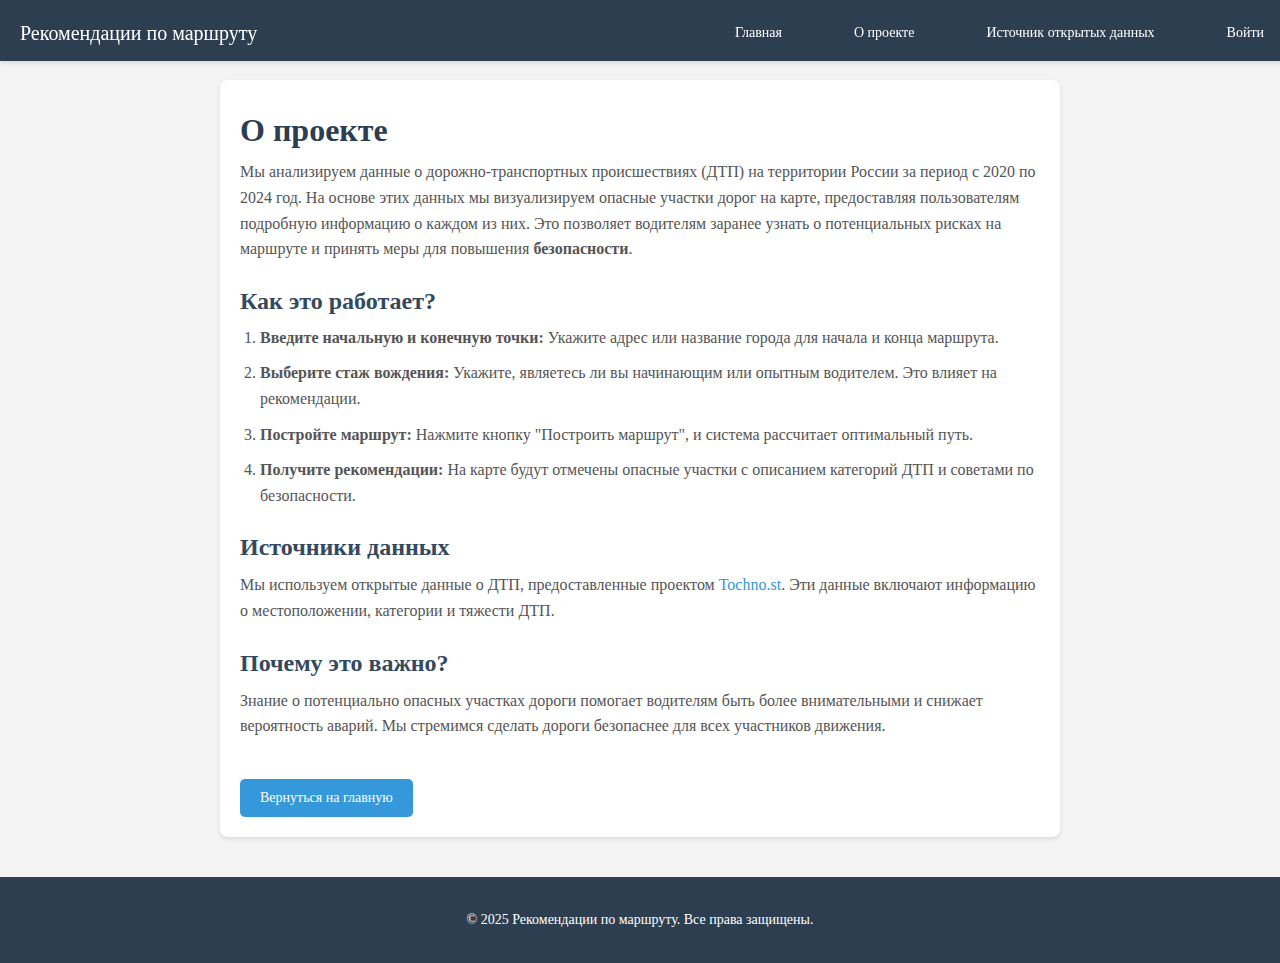
<file: frontend/about.html>
<!DOCTYPE html>
<html lang="ru">
<head>
    <meta charset="UTF-8">
    <meta name="viewport" content="width=device-width, initial-scale=1.0">
    <title>О проекте</title>
    <link rel="stylesheet" href="./styles/style.css"> <!-- Подключаем стили -->
</head>
<body>
    <header>
        <nav class="nav_header">
            <div class="title">Рекомендации по маршруту</div>
            <button class="burger-menu" aria-label="Открыть меню">&#9776;</button>
            <div class="menu-container">
                <ul>
                    <li class="right"><a href="index.html">Главная</a></li>
                    <li class="right"><a href="about.html">О проекте</a></li>
                    <li class="right"><a href="https://tochno.st/datasets/traffic_accidents">Источник открытых данных</a></li>       
                    <li class="right" id="authButtonContainer">
                        <a href="#" id="authButton">Войти</a>
                    </li>
                </ul>
            </div>
        </nav>
    </header>

    <main>
        <section class="about-section">
            <h1>О проекте</h1>
            <p>
                Мы анализируем данные о дорожно-транспортных происшествиях (ДТП) на территории России за период с 2020 по 2024 год.
                На основе этих данных мы визуализируем опасные участки дорог на карте, предоставляя пользователям подробную информацию о каждом из них.
                Это позволяет водителям заранее узнать о потенциальных рисках на маршруте и принять меры для повышения <strong>безопасности</strong>.
            </p>
            <h2>Как это работает?</h2>
            <ol>
                <li>
                    <strong>Введите начальную и конечную точки:</strong>
                    Укажите адрес или название города для начала и конца маршрута.
                </li>
                <li>
                    <strong>Выберите стаж вождения:</strong>
                    Укажите, являетесь ли вы начинающим или опытным водителем. Это влияет на рекомендации.
                </li>
                <li>
                    <strong>Постройте маршрут:</strong>
                    Нажмите кнопку "Построить маршрут", и система рассчитает оптимальный путь.
                </li>
                <li>
                    <strong>Получите рекомендации:</strong>
                    На карте будут отмечены опасные участки с описанием категорий ДТП и советами по безопасности.
                </li>
            </ol>
            <h2>Источники данных</h2>
            <p>
                Мы используем открытые данные о ДТП, предоставленные проектом <a style="color: #3498db; text-decoration: none;" href="https://tochno.st/datasets/traffic_accidents" target="_blank">Tochno.st</a>.
                Эти данные включают информацию о местоположении, категории и тяжести ДТП.
            </p>
            <h2>Почему это важно?</h2>
            <p>
                Знание о потенциально опасных участках дороги помогает водителям быть более внимательными и снижает вероятность аварий.
                Мы стремимся сделать дороги безопаснее для всех участников движения.
            </p>
            <a href="index.html" class="back-button">Вернуться на главную</a>
        </section>
    </main>

    <footer>
        <p>&copy; 2025 Рекомендации по маршруту. Все права защищены.</p>
    </footer>
</body>
</html>
</file>
<file: frontend/styles/style.css>
#map {
    height: 100vh;
    width: 100%;
    position: relative;
    z-index: 1; /* Карта находится под блоком controls */
}

.controls {
    color: #fff;
    position: fixed;
    top: 60px; /* Отступ сверху, чтобы не заходить на header */
    left: 0;
    height: calc(100vh - 10px); /* Высота с учетом отступа */
    width: 350px; /* Ширина блока */
    background-color: #3f5872;
    box-shadow: 2px 0 5px rgba(0, 0, 0, 0.1);
    transition: transform 0.3s ease-in-out;
    z-index: 950; /* Блок controls поверх карты */
    overflow-y: auto; /* Добавляем прокрутку, если контент не помещается */
}

@media (max-width: 400px) {
    .controls {
        width: 250px;
       
    }
    
    
}




.controls.hidden {
    transform: translateX(-100%);
}

.controls-content {
    padding: 20px;
}

.controls input {
    margin: 10px 0;
    padding: 10px;
    width: 100%;
    box-sizing: border-box; /* Чтобы padding не увеличивал ширину */
    border: 1px solid #ccc;
    border-radius: 5px;
    font-size: 14px;
    transition: border-color 0.3s ease-in-out;
}

.controls input:focus {
    border-color: #333;
    outline: none; /* Убираем стандартный outline */
    box-shadow: 0 0 5px rgba(0, 0, 0, 0.2); /* Добавляем тень при фокусе */
}

.controls input, .controls select, .controls button {
    width: 100%;
    padding: 10px;
    margin: 10px 0;
    border: none;
    border-radius: 5px;
}

.controls button {
    margin: 10px 0;
    padding: 12px;
    width: 100%;
    background-color: #3498db;
    color: white;
    border: none;
    border-radius: 5px;
    cursor: pointer;
    font-size: 14px;
    transition: background-color 0.3s ease-in-out;
}

.controls button:hover {
    background-color: #2980b9;
}

#route-info {
    margin: 10px 0;
    color: black;
    padding: 10px;
    background-color: #fff;
    border: 1px solid #ccc;
}

#loading {
    display: none;
    margin: 10px 0;
    color: blue;
}

.application {
    height: 100vh;
    position: relative;
}

.leaflet-top .leaflet-control {
    margin-top: 60px;
    margin-left: 360px;
    transition: margin-left 0.3s ease-in-out; /* Анимация для кнопок масштабирования */
}

html {
    scrollbar-color: rgb(141, 136, 136) #2c3e50;
    scrollbar-width: thin;
}

body {
    width: auto;
    background: #f3f3f3;
    font: 14px/18px Trebuchet MS;
    height: 100%;
    max-width: auto;
    margin: 0 auto;
    position: relative;
}

header {
    display: flex;
    flex-direction: column;
    background-color: #2c3e50;
    color: white;
    position: fixed;
    top: 0;
    width: 100%;
    z-index: 1000;
    box-shadow: 0px 2px 4px rgba(0,0,0,0.1);
    transition: background-color 0.3s;
    padding: 10px 20px;
    max-height: none;
    height: 41px;
    
}

.nav_header {
    display: flex;
    flex-direction: row;
    justify-content: space-between;
    align-items: center;
    width: 100%;
}

.nav_header .title {
    font-size: 20px;
    margin-right: auto;
}

.nav_header ul {
    list-style-type: none;
    margin: 0;
    padding: 0;
    display: flex;
    align-items: center;
}

.nav_header li {
    margin-left: 20px;
    margin-right: 20px;
}

.nav_header li a {
    color: white;
    text-decoration: none;
    padding: 14px 16px;
    display: block;
}

.nav_header li.right a:hover {
    background-color: #34495e;
    border-radius: 5px;
}


.burger-menu {
    display: none; 
    background: none;
    border: none;
    color: white;
    font-size: 24px;
    cursor: pointer;
    margin-right: 30px;
    
}

.menu-container {
    display: flex;
    align-items: center;
    z-index: 1;
    
}

/* Адаптация для экранов меньше 615px */
@media (max-width: 745px) {
    .burger-menu {
        display: block;

    }

    .menu-container {
        z-index: 1;
        display: flex;
        flex-direction: column;
        width: 100%;
        background-color: #2c3e50;
        position: absolute;
        top: 60px;
        left: 0;
        box-shadow: 0px 2px 4px rgba(0,0,0,0.1);
        transform: translateY(-100%); /* Меню скрыто за пределами экрана */
        transition: transform 0.3s ease-in-out, opacity 0.3s ease-in-out, visibility 0.3s ease-in-out; /* Плавные переходы */
        opacity: 0; /* Начальная прозрачность */
        visibility: hidden; /* Скрываем меню */
    }

    .menu-container.active {
        display: flex;
        transform: translateY(0); /* Показываем меню */
        opacity: 1; /* Полная видимость */
        visibility: visible; /* Делаем меню видимым */
    }
    
    .nav_header ul {
        flex-direction: column;
        align-items: flex-start;
        width: 100%;
    }

    .nav_header li {
        margin-left: 0;
        margin-bottom: 10px;
        width: 100%;
    }

    .nav_header li.right a {
        width: 100%;
        text-align: left;
    }
}

#toggle-controls {
    position: fixed;
    top: 300px;
    margin-left: 360px;
    z-index: 1000;
    padding: 10px;
    background-color: #3498db;
    color: white;
    border: none;
    cursor: pointer;
    transition: 0.3s ease-in-out; 
}

#toggle-controls.toggle-arrow {
    position: fixed;
    top: 300px;
    margin-left: 360px; 
    z-index: 1000;
    padding: 10px;
    background-color: #146397;
    color: white;
    border: none;
    cursor: pointer;
    transition: 0.3s ease-in-out;
    font-size: 18px;
    width: 40px;
    height: 40px;
    display: flex;
    align-items: center;
    justify-content: center;
    border-radius: 50%;
}

#toggle-controls.toggle-arrow:hover {
    background-color: #15415f;
}

/* Начальное состояние стрелки (блок открыт) */
#toggle-controls.toggle-arrow {
    transform: rotate(0deg); /* Стрелка указывает влево */
    transition: 0.3s ease-in-out;
}

/* Состояние стрелки при скрытом блоке */
#toggle-controls.toggle-arrow.rotated {
    transform: rotate(180deg); /* Стрелка указывает вправо */
    transition: 0.3s ease-in-out;
}

.suggestions {
    position: absolute;
    color: black;
    background-color: white;
    box-shadow: 0px 2px 4px rgba(0,0,0,0.1);
    
    max-height: 150px;
    overflow-y: auto;
    width: calc(100% - 20px); /* Ширина как у input */
    z-index: 1000; /* Чтобы подсказки были поверх других элементов */
    border-radius: 5px;
    
    display: none; /* Скрываем контейнер по умолчанию */
}

.suggestions.visible {
    display: block; /* Показываем контейнер, когда есть подсказки */
}

.suggestions div {
    padding: 10px;
    cursor: pointer;
    font-size: 14px;
    transition: background-color 0.2s ease-in-out;
}

.suggestions div:hover {
    background-color: #f0f0f0;
}

#legend {
    position: absolute;
    bottom: 20px;
    right: 20px;
    background: white;
    padding: 10px;
    border-radius: 5px;
    box-shadow: 0 0 10px rgba(0, 0, 0, 0.2);
    z-index: 900;
}

#legend h4 {
    margin: 0 0 10px 0;
    font-size: 16px;
}

#legend p {
    margin: 5px 0;
    font-size: 14px;
}

.legend-marker {
    display: inline-block;
    width: 12px;
    height: 12px;
    border-radius: 50%;
    margin-right: 5px;
}

/* Стили для обучающего туториала */
.info.tutorial {
    background: white;
    padding: 15px;
    border-radius: 5px;
    box-shadow: 0 0 10px rgba(0, 0, 0, 0.2);
    font-family: Arial, sans-serif;
    max-width: 300px;
}

.info.tutorial h4 {
    margin: 0 0 10px 0;
    font-size: 18px;
    color: #333;
}

.info.tutorial p {
    margin: 0 0 15px 0;
    font-size: 14px;
    color: #555;
    line-height: 1.5;
}

.info.tutorial button {
    background-color: #007bff;
    color: white;
    border: none;
    padding: 8px 12px;
    border-radius: 4px;
    cursor: pointer;
    font-size: 14px;
    transition: background-color 0.3s ease;
}

.info.tutorial button:hover {
    background-color: #0056b3;
}

/* Стили для модального окна */
.modal {
    display: none; /* Скрыто по умолчанию */
    position: fixed; /* Остается на месте при прокрутке */
    z-index: 1000; /* Поверх всех элементов */
    left: 0;
    top: 0;
    width: 100%;
    height: 100%;
    overflow: auto; /* Включает прокрутку, если содержимое больше экрана */
    background-color: rgba(0, 0, 0, 0.5); /* Полупрозрачный черный фон */
}

.modal-content {
    background-color: #fff;
    margin: 10% auto; /* Центрирование по вертикали */
    text-align: center;
    padding: 20px;
    border: 1px solid #888;
    width: 230px; /* Ширина модального окна */
    border-radius: 10px;
    box-shadow: 0 5px 15px rgba(0, 0, 0, 0.3);
}

.close {
    color: #aaa;
    float: right;
    font-size: 28px;
    font-weight: bold;
    cursor: pointer;
}

.close:hover,
.close:focus {
    color: black;
    text-decoration: none;
}

form label {
    display: block;
    margin-bottom: 5px;
}

form input {
    width: 100%;
    padding: 8px;
    margin-bottom: 10px;
    border: 1px solid #ccc;
    border-radius: 4px;
}

form button {
    width: 100%;
    padding: 10px;
    background-color: #007bff;
    color: white;
    border: none;
    border-radius: 4px;
    cursor: pointer;
}

form button:hover {
    background-color: #0056b3;
}

/* Стили для переключателей */
.auth-switch {
    display: flex;
    justify-content: center;
    margin-bottom: 20px;
}

.auth-switch button {
    background: none;
    border: none;
    padding: 10px 20px;
    cursor: pointer;
    font-size: 16px;
    color: #007bff;
}

.auth-switch button.active {
    font-weight: bold;
    border-bottom: 2px solid #007bff;
}

.auth-switch button:hover {
    color: #0056b3;
}

/* Стили для форм */
.auth-form {
    display: flex;
    flex-direction: column;
}

.auth-form label {
    margin-bottom: 5px;
}

.auth-form input {
    width: 200px;
    padding: 8px;
    margin-bottom: 10px;
    border: 1px solid #ccc;
    border-radius: 4px;
}

.auth-form button {
    padding: 10px;
    background-color: #007bff;
    color: white;
    border: none;
    border-radius: 4px;
    cursor: pointer;
}

.auth-form button:hover {
    background-color: #0056b3;
}

#historyButton {
    cursor: pointer;
}

/* Стили для страницы "О проекте" */
.about-section {
    max-width: 800px;
    margin: 80px auto 20px; /* Учитываем высоту header */
    padding: 20px;
    background-color: #fff;
    border-radius: 8px;
    box-shadow: 0 2px 4px rgba(0, 0, 0, 0.1);
}

.about-section h1 {
    font-size: 2rem;
    color: #2c3e50;
    margin-bottom: 20px;
}

.about-section h2 {
    font-size: 1.5rem;
    color: #34495e;
    margin-top: 30px;
    margin-bottom: 15px;
}

.about-section p {
    font-size: 1rem;
    line-height: 1.6;
    color: #555;
    margin-bottom: 20px;
}

.about-section ol {
    padding-left: 20px;
    margin-bottom: 20px;
}

.about-section ol li {
    font-size: 1rem;
    line-height: 1.6;
    color: #555;
    margin-bottom: 10px;
}

/* .about-section a {
    color: #3498db;
    text-decoration: none;
} */



.back-button {
    display: inline-block;
    padding: 10px 20px;
    background-color: #3498db;
    color: #fff;
    border-radius: 5px;
    text-decoration: none;
    margin-top: 20px;
    transition: background-color 0.3s ease;
}

.back-button:hover {
    background-color: #2980b9;
    text-decoration: none;
}

footer {
    text-align: center;
    padding: 20px;
    background-color: #2c3e50;
    color: #fff;
    margin-top: 40px;
}
</file>
